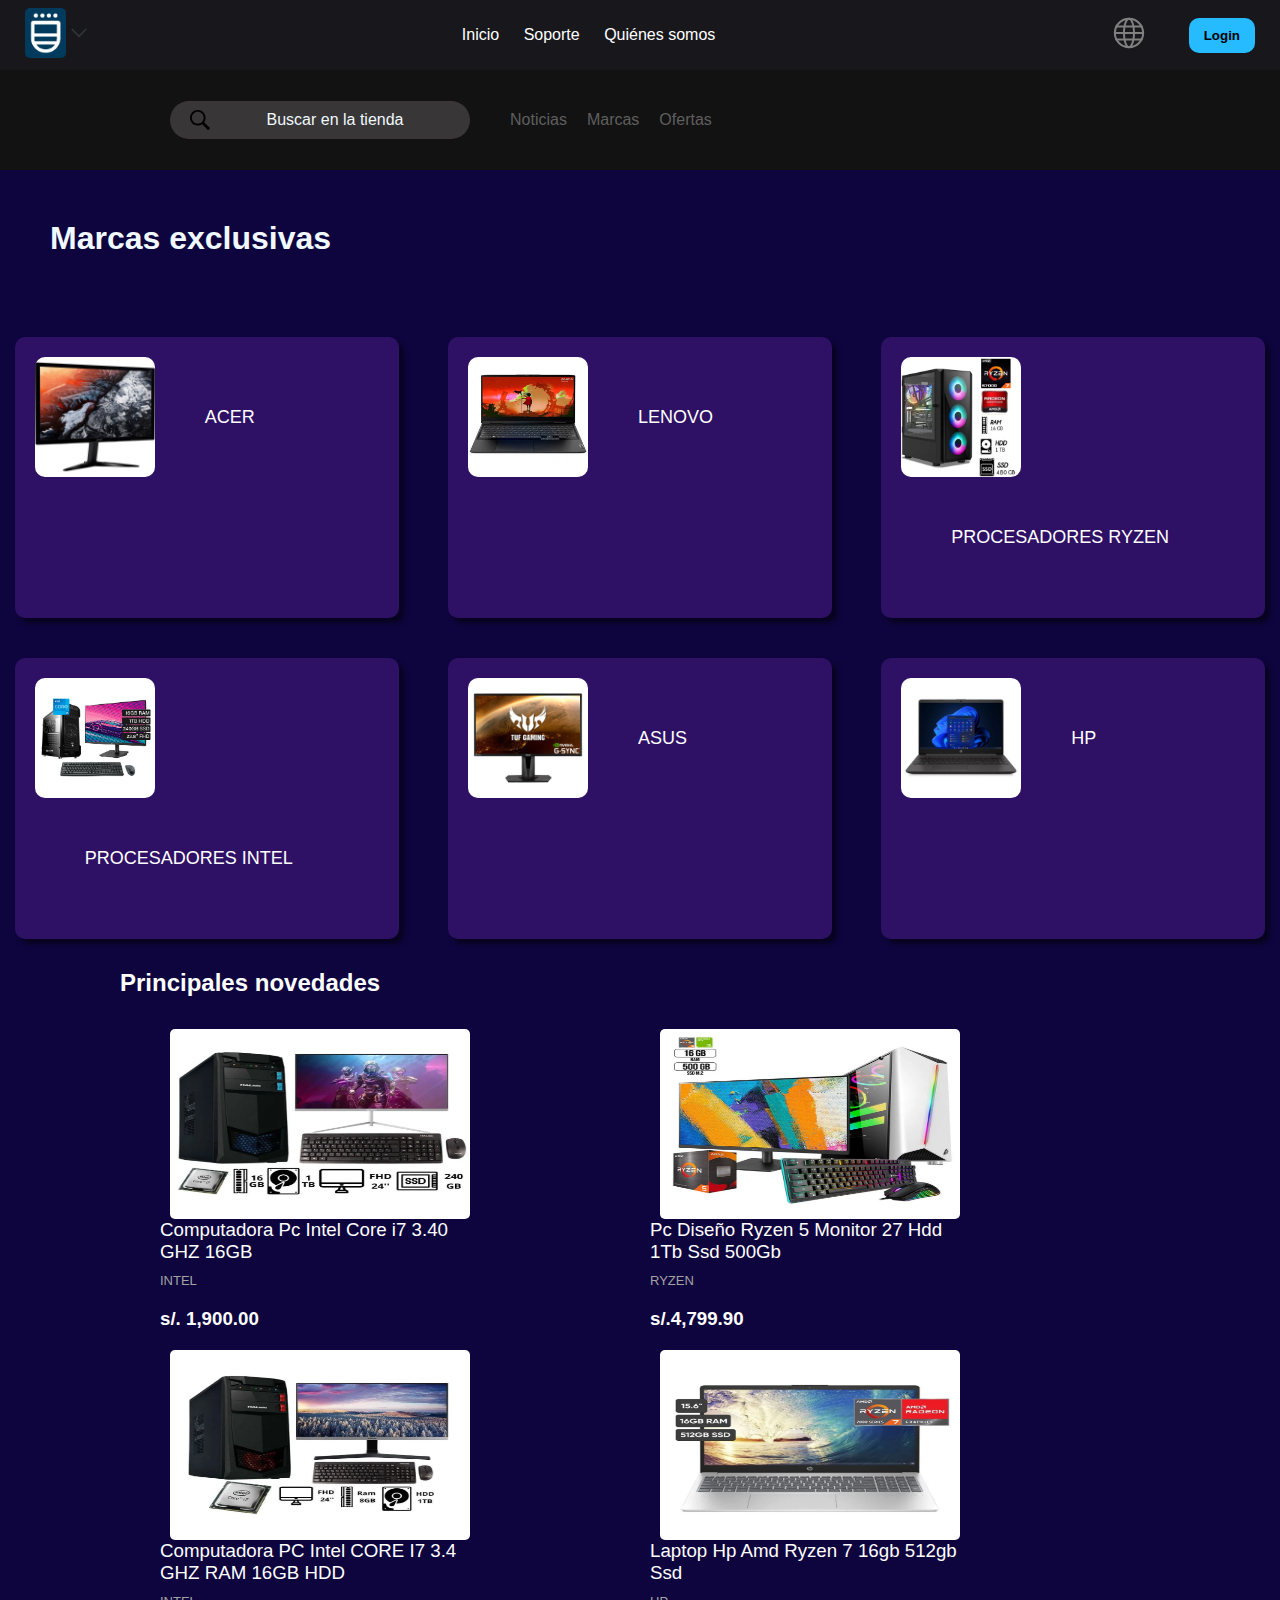
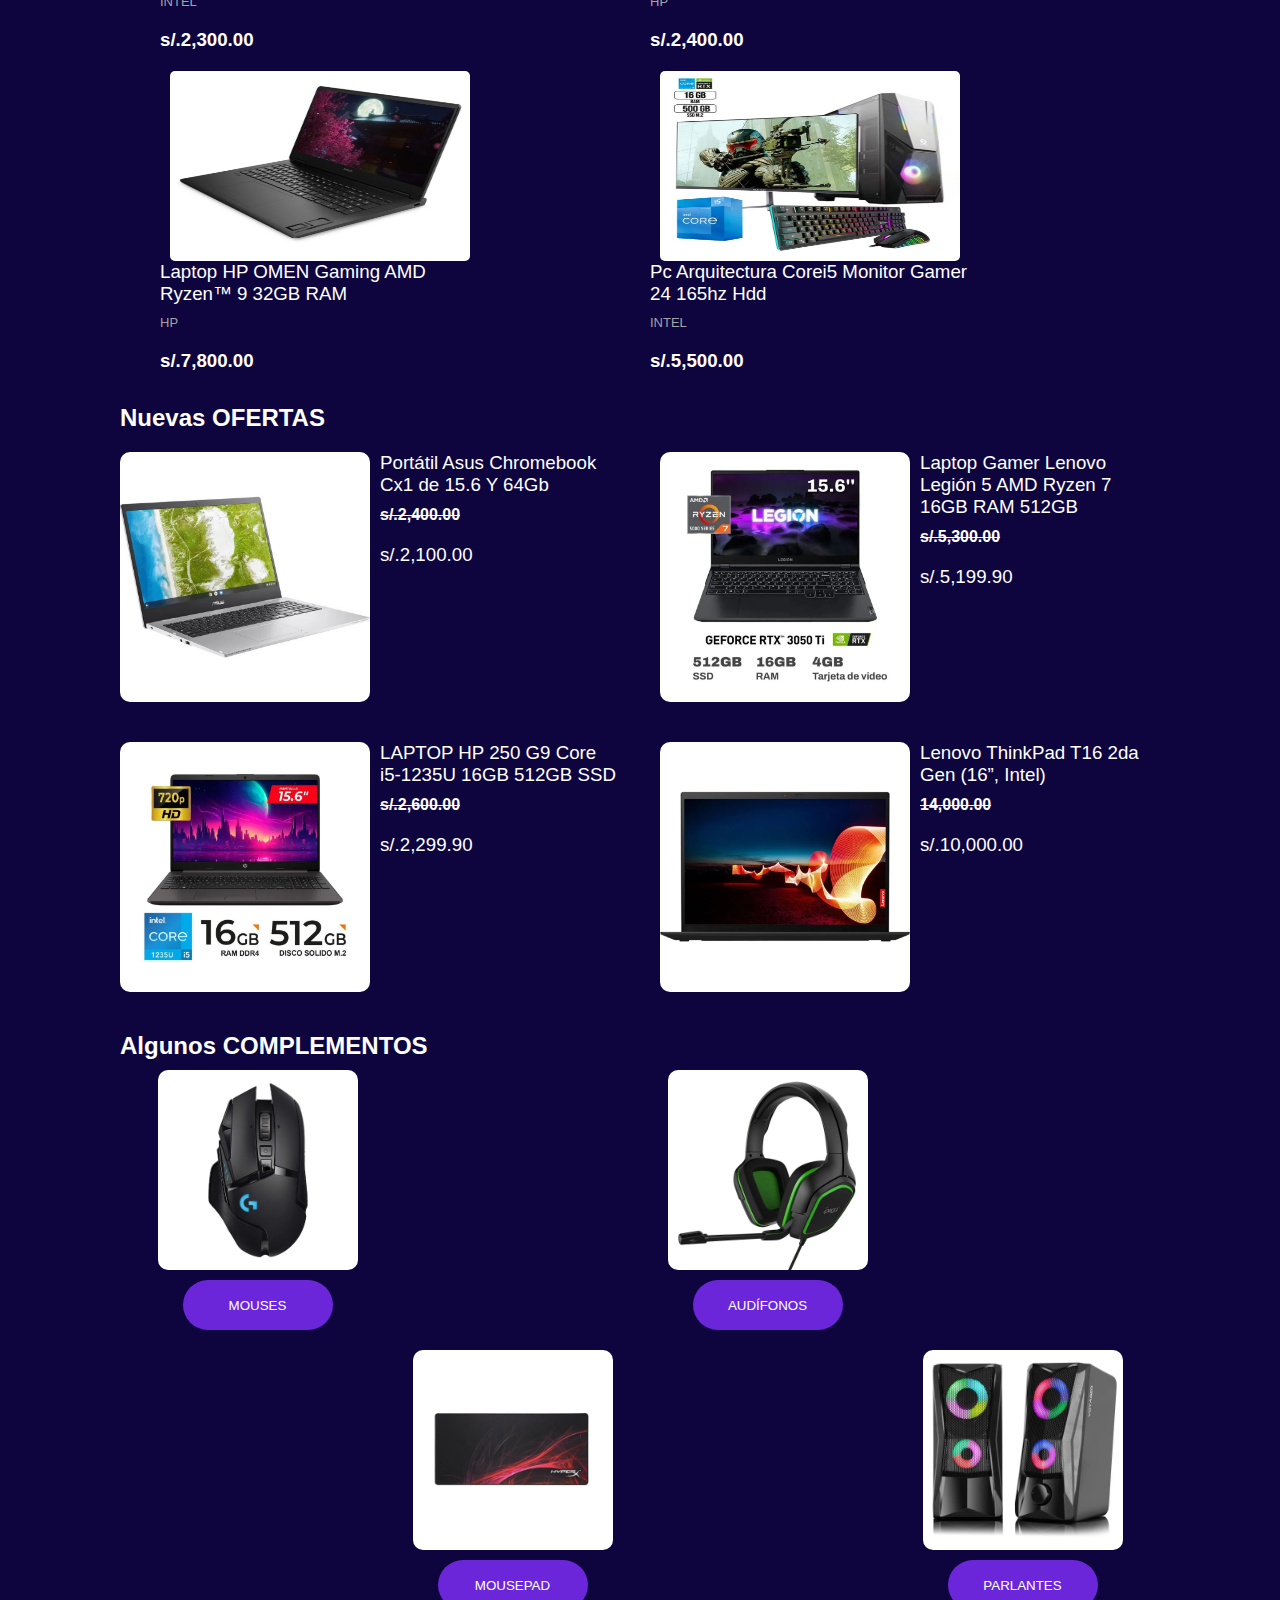
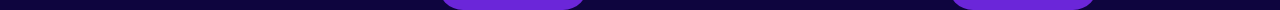
<file: proyecto-Final/index.html>
<!DOCTYPE html>
<html lang="es">
  <head>
    <meta charset="UTF-8" />
    <meta name="viewport" content="width=device-width, initial-scale=1.0" />
    <link rel="stylesheet" href="Proyecto-Cibertec-Game/styles/index.css" />
    <link
      rel="icon"
      type="image/jpg"
      href="Proyecto-Cibertec-Game/assets/icons/cibertec-barra.jpg"
    />
    <title>Cyber Tech Store</title>
  </head>
  <div class="container-one">
  <body>
    <!-- Luis Miguel Montañez-->
      <header class="header">
        <div class="logo">
          <img
            src="Proyecto-Cibertec-Game/assets/icons/cibertec-icono.jpg"
            alt="icono-cib"
          />
          <img
            class="logo"
            src="Proyecto-Cibertec-Game/assets/icons/arrow-down.svg"
            alt=""
          />
        </div>
        <nav>
          <ul id="menu">
            <li><a href="#menu">Inicio</a></li>
            <li><a href="soporte.html">Soporte</a></li>
            <li><a href="quienes-somos.html">Quiénes somos</a></li>
          </ul>
        </nav>
        <div class="iconos">
          <a href="#"
            ><img src="Proyecto-Cibertec-Game/assets/icons/world.svg" alt="world"
          /></a>
          <a href="#" class="btn"><button>Login</button></a>
        </div>
      </header>
      <nav class="nav-barra">
        <div class="nav-lupa">
          <input type="text" placeholder="Buscar en la tienda" />
          <img
            src="Proyecto-Cibertec-Game/assets/icons/lupa-icon.svg"
            alt="lupa"
            class="lupa-icon"
          />
        </div>
        <div class="nav-li">
          <ul>
            <li><a href="#">Noticias</a></li>
            <li><a href="#">Marcas</a></li>
            <li><a href="#">Ofertas</a></li>
          </ul>
        </div>
      </nav>
      <main>
        <h1 id="marca">Marcas exclusivas</h1>
        <section id="imagenes">
          <article class="productos">
            <img
              src="Proyecto-Cibertec-Game/assets/imgs/acer.jpg"
              alt="pantalla digital"
            />
            <p>ACER</p>
          </article>
          <article class="productos">
            <img
              src="Proyecto-Cibertec-Game/assets/imgs/lenovo.jpg"
              alt="pantalla digital"
            />
            <p>LENOVO</p>
          </article>
          <article class="productos">
            <img
              src="Proyecto-Cibertec-Game/assets/imgs/ryzen.jpg"
              alt="pantalla digital"
            />
            <p>PROCESADORES RYZEN</p>
          </article>
          <article class="productos">
            <img
              src="Proyecto-Cibertec-Game/assets/imgs/intel.jpg"
              alt="pantalla digital"
            />
            <p>PROCESADORES INTEL</p>
          </article>
          <article class="productos">
            <img
              src="Proyecto-Cibertec-Game/assets/imgs/asus.jpg"
              alt="pantalla digital"
            />
            <p>ASUS</p>
          </article>
          <article class="productos">
            <img
              src="Proyecto-Cibertec-Game/assets/imgs/hp.jpg"
              alt="pantalla digital"
            />
            <p>HP</p>
          </article>
        </section>
      </main>
    </div>
    <!-- Hasta aqui Luis Miguel-->
    <!-- Aqui Kenneth-->
      <section class="principal-content">
        <h2>Principales novedades</h2>
        <div class="novedades">
          <div class="producto-1">
            <img src="Proyecto-Cibertec-Game/assets/imagenes-k/pro1.jpg" alt="p1" />
            <div class="nombre-product">
              <h3>Computadora Pc Intel Core i7 3.40 GHZ 16GB</h3>
            </div>
            <span class="tipo-span">INTEL</span>
            <div class="precio">
              <h3>s/. 1,900.00</h3>
            </div>
          </div>
          <div class="producto-1">
            <img src="Proyecto-Cibertec-Game/assets/imagenes-k/pro2.jpg" alt="p2" />
            <div class="nombre-product">
              <h3>Pc Diseño Ryzen 5 Monitor 27 Hdd 1Tb Ssd 500Gb</h3>
            </div>
            <span class="tipo-span">RYZEN</span>
            <div class="precio">
              <h3>s/.4,799.90</h3>
            </div>
          </div>
          <div class="producto-1">
            <img src="Proyecto-Cibertec-Game/assets/imagenes-k/pro3.jpg" alt="p3" />
            <div class="nombre-product">
              <h3>Computadora PC Intel CORE I7 3.4 GHZ RAM 16GB HDD</h3>
            </div>
            <span class="tipo-span">INTEL</span>
            <div class="precio">
              <h3>s/.2,300.00</h3>
            </div>
          </div>
          <div class="producto-1">
            <img src="Proyecto-Cibertec-Game/assets/imagenes-k/pro4.jpg" alt="p4" />
            <div class="nombre-product">
              <h3>Laptop Hp Amd Ryzen 7 16gb 512gb Ssd</h3>
            </div>
            <span class="tipo-span">HP</span>
            <div class="precio">
              <h3>s/.2,400.00</h3>
            </div>
          </div>
          <div class="producto-1">
            <img src="Proyecto-Cibertec-Game/assets/imagenes-k/pro5.jpg" alt="p5" />
            <div class="nombre-product">
              <h3>Laptop HP OMEN Gaming AMD Ryzen™ 9 32GB RAM</h3>
            </div>
            <span class="tipo-span">HP</span>
            <div class="precio">
              <h3>s/.7,800.00</h3>
            </div>
          </div>
          <div class="producto-1">
            <img src="Proyecto-Cibertec-Game/assets/imagenes-k/pro6.jpg" alt="p6" />
            <div class="nombre-product">
              <h3>Pc Arquitectura Corei5 Monitor Gamer 24 165hz Hdd</h3>
            </div>
            <span class="tipo-span">INTEL</span>
            <div class="precio">
              <h3>s/.5,500.00</h3>
            </div>
          </div>
        </div>
      </section>
      <section class="nuevas-experiencias">
        <h2>Nuevas OFERTAS</h2>
        <div class="experiencias">
          <div class="producto-2">
            <img src="Proyecto-Cibertec-Game/assets/imagenes-k/pro7.jpg" alt="p7" />
            <div class="nombre-product">
              <h3>Portátil Asus Chromebook Cx1 de 15.6 Y 64Gb</h3>
              <h4 class="precio-antiguo">s/.2,400.00</h4>
              <h3 class="precio">s/.2,100.00</h3>
            </div>
          </div>
          <div class="producto-2">
            <img src="Proyecto-Cibertec-Game/assets/imagenes-k/pro8.jpg" alt="p8" />
            <div class="nombre-product">
              <h3>Laptop Gamer Lenovo Legión 5 AMD Ryzen 7 16GB RAM 512GB</h3>
              <h4 class="precio-antiguo">s/.5,300.00</h4>
              <h3 class="precio">s/.5,199.90</h3>
            </div>
          </div>
          <div class="producto-2">
            <img src="Proyecto-Cibertec-Game/assets/imagenes-k/pro9.jpg" alt="p9" />
            <div class="nombre-product">
              <h3>LAPTOP HP 250 G9 Core i5-1235U 16GB 512GB SSD</h3>
              <h4 class="precio-antiguo">s/.2,600.00</h4>
              <h3 class="precio">s/.2,299.90</h3>
            </div>
          </div>
          <div class="producto-2">
            <img src="Proyecto-Cibertec-Game/assets/imagenes-k/pro10.jpg" alt="p10" />
            <div class="nombre-product">
              <h3>Lenovo ThinkPad T16 2da Gen (16”, Intel)</h3>
              <h4 class="precio-antiguo">14,000.00</h4>
              <h3 class="precio">s/.10,000.00</h3>
            </div>
          </div>
        </div>
      </section>
      <section>
        <h2>Algunos COMPLEMENTOS</h2>
        <div class="complementos">
          <div class="producto-3">
            <img src="Proyecto-Cibertec-Game/assets/imagenes-k/procomple11.jpg" alt="pc11" />
            <button class="boton_complemento">MOUSES</button>
          </div>
          <div class="producto-3">
            <img class="imgbaja" src="Proyecto-Cibertec-Game/assets/imagenes-k/procomple12.jpg" alt="pc12" />
            <button class="boton_complemento">MOUSEPAD</button>
          </div>
          <div class="producto-3">
            <img src="Proyecto-Cibertec-Game/assets/imagenes-k/procomple13.jpg" alt="pc13" />
            <button class="boton_complemento">AUDÍFONOS</button>
          </div>
          <div class="producto-3">
            <img class="imgbaja" src="Proyecto-Cibertec-Game/assets/imagenes-k/procomple14.jpg" alt="pc14" />
            <button class="boton_complemento">PARLANTES</button>
          </div>
        </div>
      </section>
    <!-- Hasta aqui Kenneth-->
  </body>
</html>
</file>
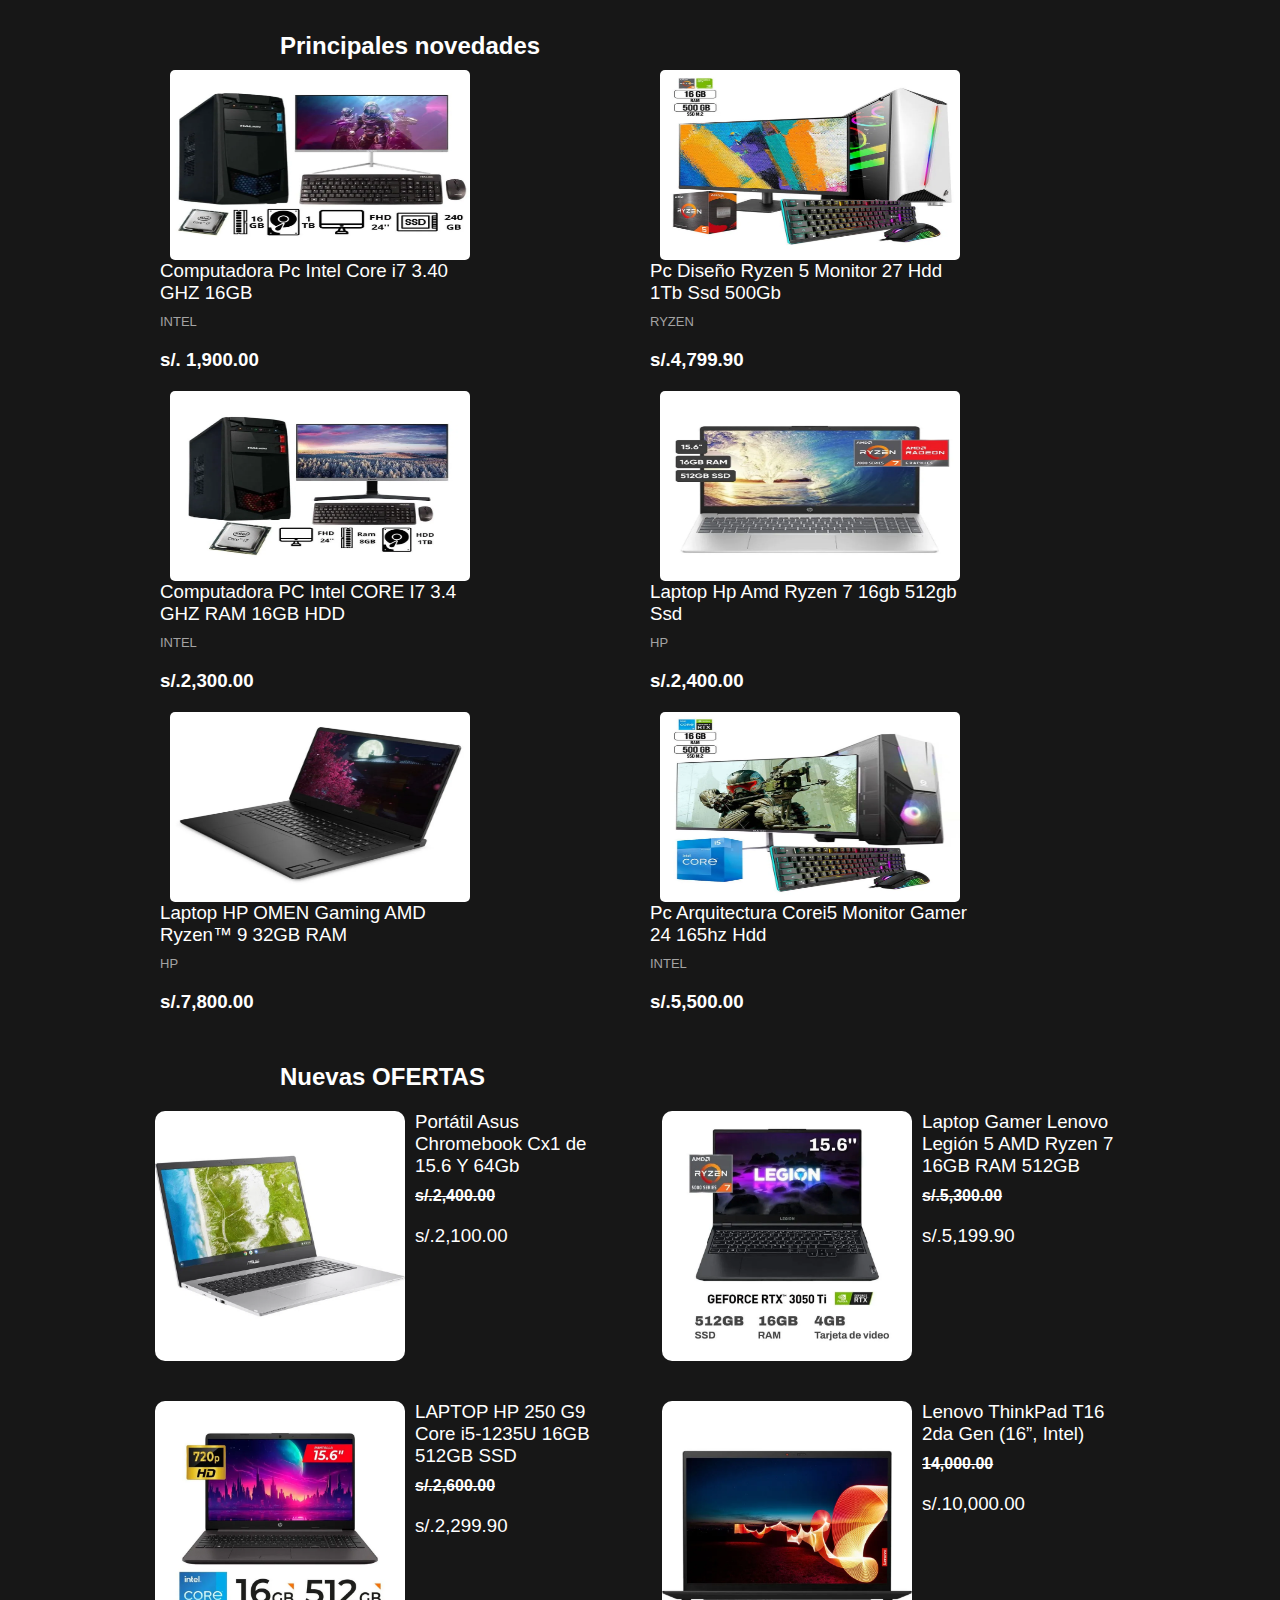
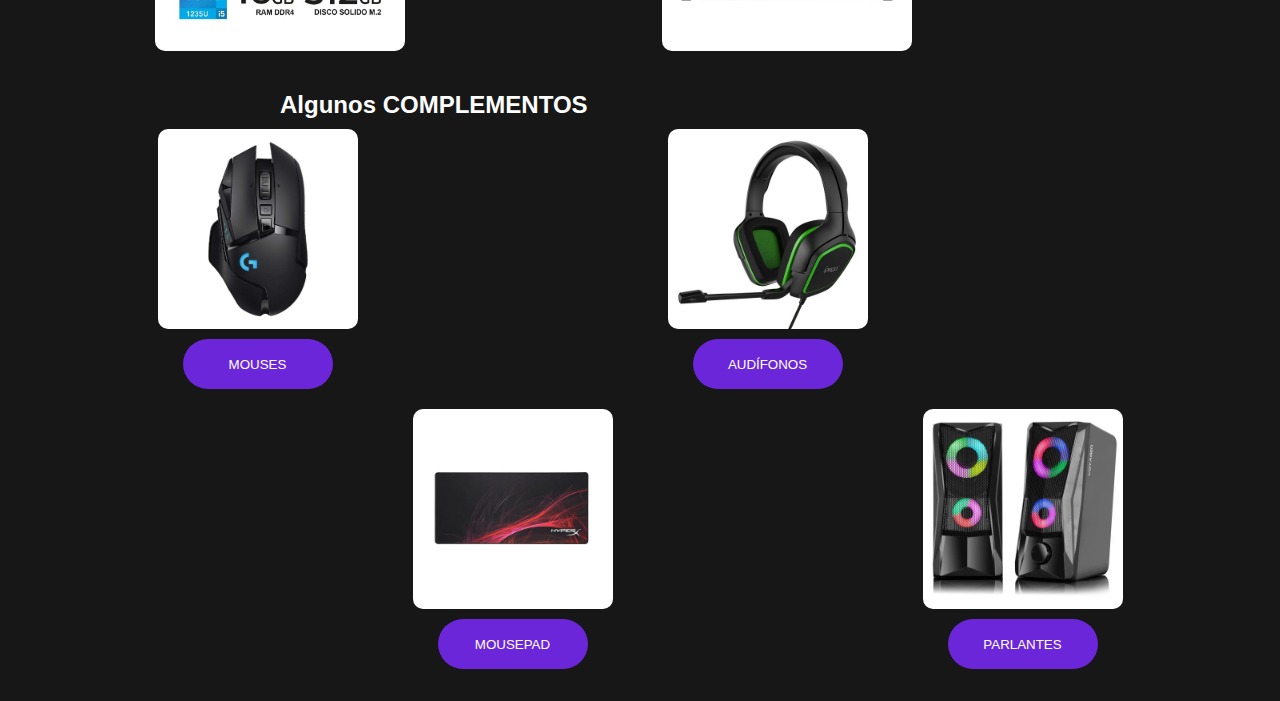
<file: PARTE DEW/parte1.html>
<!DOCTYPE html>
<html lang="en">
<head>
    <meta charset="UTF-8">
    <meta name="viewport" content="width=device-width, initial-scale=1.0">
    <title>Document</title>
    <link rel="stylesheet" href="estilosmenu.css">
</head>
<body>
    <section class="principal-content">
        <h2>Principales novedades</h2>
        <div class="novedades">
            <div class="producto-1">
                <img src="imagenes/pro1.jpg" alt="p1">
                <div class="nombre-product">
                <h3>Computadora Pc Intel Core i7 3.40 GHZ 16GB </h3>
                </div>
                <span class="tipo-span">INTEL</span>
                <div class="precio">
                <h3>s/. 1,900.00</h3>
                </div>
            </div>
            <div class="producto-1">
                <img src="imagenes/pro2.jpg" alt="p2">
                <div class="nombre-product">
                <h3>Pc Diseño Ryzen 5 Monitor 27 Hdd 1Tb Ssd 500Gb</h3>
                </div>
                <span class="tipo-span">RYZEN</span>
                <div class="precio">
                <h3>s/.4,799.90</h3>
                </div>  
            </div>
            <div class="producto-1">
                <img src="imagenes/pro3.jpg" alt="p3">
                <div class="nombre-product">
                <h3>Computadora PC Intel CORE I7 3.4 GHZ RAM 16GB HDD </h3>
                </div>
                <span class="tipo-span">INTEL</span>
                <div class="precio">
                <h3>s/.2,300.00</h3>
                </div>  
            </div> 
            <div class="producto-1">
                <img src="imagenes/pro4.jpg" alt="p4">
                <div class="nombre-product">
                <h3>Laptop Hp Amd Ryzen 7 16gb 512gb Ssd</h3>
                </div>
                <span class="tipo-span">HP</span>
                <div class="precio">
                <h3>s/.2,400.00</h3>
                </div>
            </div>
            <div class="producto-1">
                <img src="imagenes/pro5.jpg" alt="p5">
                <div class="nombre-product">
                <h3>Laptop HP OMEN Gaming AMD Ryzen™ 9 32GB RAM</h3>
                </div>
                <span class="tipo-span">HP</span>
                <div class="precio">
                <h3>s/.7,800.00</h3>
                </div>  
            </div>
            <div class="producto-1">
                <img src="imagenes/pro6.jpg" alt="p6">
                <div class="nombre-product">
                <h3>Pc Arquitectura Corei5 Monitor Gamer 24 165hz Hdd</h3>
                </div>
                <span class="tipo-span">INTEL</span>
                <div class="precio">
                <h3>s/.5,500.00</h3>
                </div>  
            </div> 
        </div>
    </section>  
    <!-- <section class="destacados-content">
        <h2>Los más destacados </h2>
        <div class="destacados">
            <div class="producto-2">
                <img src="imagenes/pro3.jpg" alt="p3">
                <div class="nombre-product">
                <h3>Computadora PC Intel CORE I7 3.4 GHZ RAM 16GB HDD </h3>
                </div>
                <span class="tipo-span">INTEL</span>
                <div class="precio">
                <h3>s/.2300.00</h3>
                </div>  
            </div>
                  
        </div>
    </section> -->
    <section class="nuevas-experiencias">
        <h2>Nuevas OFERTAS</h2>
        <div class="experiencias">
            <div class="producto-2">
                <img src="imagenes/pro7.jpg" alt="p7">
                <div class="nombre-product">
                <h3>Portátil Asus Chromebook Cx1 de 15.6 Y 64Gb</h3>
                <h4 class="precio-antiguo">s/.2,400.00</h4>
                <h3 class="precio">s/.2,100.00</h3>
                </div>
                
            </div>
            <div class="producto-2">
                <img src="imagenes/pro8.jpg" alt="p8">
                <div class="nombre-product">
                <h3>Laptop Gamer Lenovo Legión 5 AMD Ryzen 7 16GB RAM 512GB</h3>
                <h4 class="precio-antiguo">s/.5,300.00</h4>
                <h3 class="precio">s/.5,199.90</h3>
                </div>
            </div>
            <div class="producto-2">
                <img src="imagenes/pro9.jpg" alt="p9">
                <div class="nombre-product">
                <h3>LAPTOP HP 250 G9 Core i5-1235U 16GB 512GB SSD</h3>
                <h4 class="precio-antiguo">s/.2,600.00</h4>
                <h3 class="precio">s/.2,299.90</h3>
                </div>
            </div>
            <div class="producto-2">
                <img src="imagenes/pro10.jpg" alt="p10">
                <div class="nombre-product">
                <h3>Lenovo ThinkPad T16 2da Gen (16”, Intel)</h3>
                <h4 class="precio-antiguo">14,000.00</h4>
                <h3 class="precio">s/.10,000.00</h3>
                </div>
            </div>
        </div>
    </section>
    <section>
        <h2>Algunos COMPLEMENTOS</h2>
        <div class="complementos">
            <div class="producto-3"> 
                <img src="imagenes/procomple11.jpg" alt="pc11">
                <button class="boton_complemento">MOUSES</button>
            </div>
            <div class="producto-3">
                <img class="imgbaja" src="imagenes/procomple12.jpg" alt="pc12">
                <button class="boton_complemento">MOUSEPAD</button>
            </div>
            <div class="producto-3">
                <img src="imagenes/procomple13.jpg" alt="pc13">
                <button class="boton_complemento">AUDÍFONOS</button>
            </div>
            <div class="producto-3">
                <img class="imgbaja" src="imagenes/procomple14.jpg" alt="pc14">
                <button class="boton_complemento">PARLANTES</button>
            </div>
        </div>
        
    </section>
</body>
</html>
</file>
<file: proyecto-Final/Proyecto-Cibertec-Game/styles/index.css>
@import url(global/color.css);
@import url(global/Luis-estilos.css);
@import url(global/Kenneth-estilos.css);
</file>
<file: PARTE DEW/estilosmenu.css>
@import url(color.css);

*{
    margin: 0;
}

body {
    background-color: var(--neutral-900 );
    margin: 2rem 10rem 2rem 10rem
}

h2 {
    color: var(--white);
    font-family: 'Lucida Sans', 'Lucida Sans Regular', 'Lucida Grande', 'Lucida Sans Unicode', Geneva, Verdana, sans-serif;
    margin-left: 120px;
    margin-bottom: 10px;
    cursor: pointer;

}
.novedades, .destacados  {
    display: flex;
    gap: 20px;
    justify-content: center;
    flex-wrap: wrap;
    margin-bottom: 50px;
    
}
a {
    text-decoration: none;
}

.producto-1{
    display: flex;
    flex-direction: column;
    cursor: pointer;
    flex: 1 1  calc(33.333% - 20px);
}
.producto-1:hover img {
    filter: brightness(120%);
} 
.producto-1 img {
    width: 300px;
    height: 190px;
    border-radius: 5px;
    display: block;
    margin-left: 10px;
    margin-right: 10px;
}

.tipo-span {
    font-size: 13px;
    color: var(--neutral-400);
    font-family: 'Trebuchet MS', 'Lucida Sans Unicode', 'Lucida Grande', 'Lucida Sans', Arial, sans-serif;
}

.nombre-product, .tipo-span {
    word-wrap: break-word;
    max-width: 320px;
    
}

.nombre-product {
    font-family:'Gill Sans', 'Gill Sans MT', Calibri, 'Trebuchet MS', sans-serif;
    color: var(--white);
    font-size: 16px;
    font-weight: 100;
    margin-bottom: 10px;
}
.nombre-product h3{
    font-weight: 100;
}
.precio {
    font-family:'Segoe UI', Tahoma, Geneva, Verdana, sans-serif;
    color: var(--white);
    margin-top: 20px;
}


.experiencias {
    display: grid;
    grid-template-columns: repeat(2,1fr);
    grid-auto-rows: auto;
    gap: 20px;
    justify-content: center;
    padding: 0 110px 30px;

}
.experiencias h3 {
    font-family:'Gill Sans', 'Gill Sans MT', Calibri, 'Trebuchet MS', sans-serif;
    font-weight: 50;
    color: var(--white);
    margin-bottom: 10px;
    cursor: pointer;
}

.experiencias img {
    width: 350px;
    height: 250px;
    border-radius: 10px;
    cursor: pointer;
    margin-right: 10px;
}
.producto-2{
    display: flex;
    padding: 10px;
}
.producto-2:hover img{
    filter: brightness(120%);
    /* opacity: 0.6; */

}

.precio-antiguo {
    text-decoration: line-through;
    font-family: 'Segoe UI', Tahoma, Geneva, Verdana, sans-serif;
}

.complementos{
    display: flex;
    cursor: pointer;
    flex: 1 1  calc(25% - 20px);
    gap: 35px;
    justify-content: center;
}

.producto-3 {
    display: flex;
    flex-direction: column;
    align-items: center;
}
.producto-3 img {
    width: 200px;
    height: 200px;
    border-radius: 10px;
    display: block;
    margin-left: 10px;
    margin-right: 10px;
}
.producto-3:hover img {
    filter: brightness(120%);
} 

.producto-3 .imgbaja {
    margin-top: 280px;
}
.boton_complemento {
    width: 150px;
    height: 50px;
    border-radius: 50px;
    margin-top: 10px;
    background-color: var(--violet-700);
    color: var(--white);
    border: none;
}


@media(max-width: 991px) {
    .novedades, .destacados {
        display: grid;
        grid-template-columns: repeat(3, 1fr);
        grid-template-rows: auto;
    }
    
    .experiencias {
        display: grid;
        grid-template-columns: repeat(2,1fr);
        grid-auto-rows: auto;
    
    }
    .experiencias img {
        width: 300px;
        height: 120px;
        border-radius: 10px;
        cursor: pointer;
    }
}
</file>
